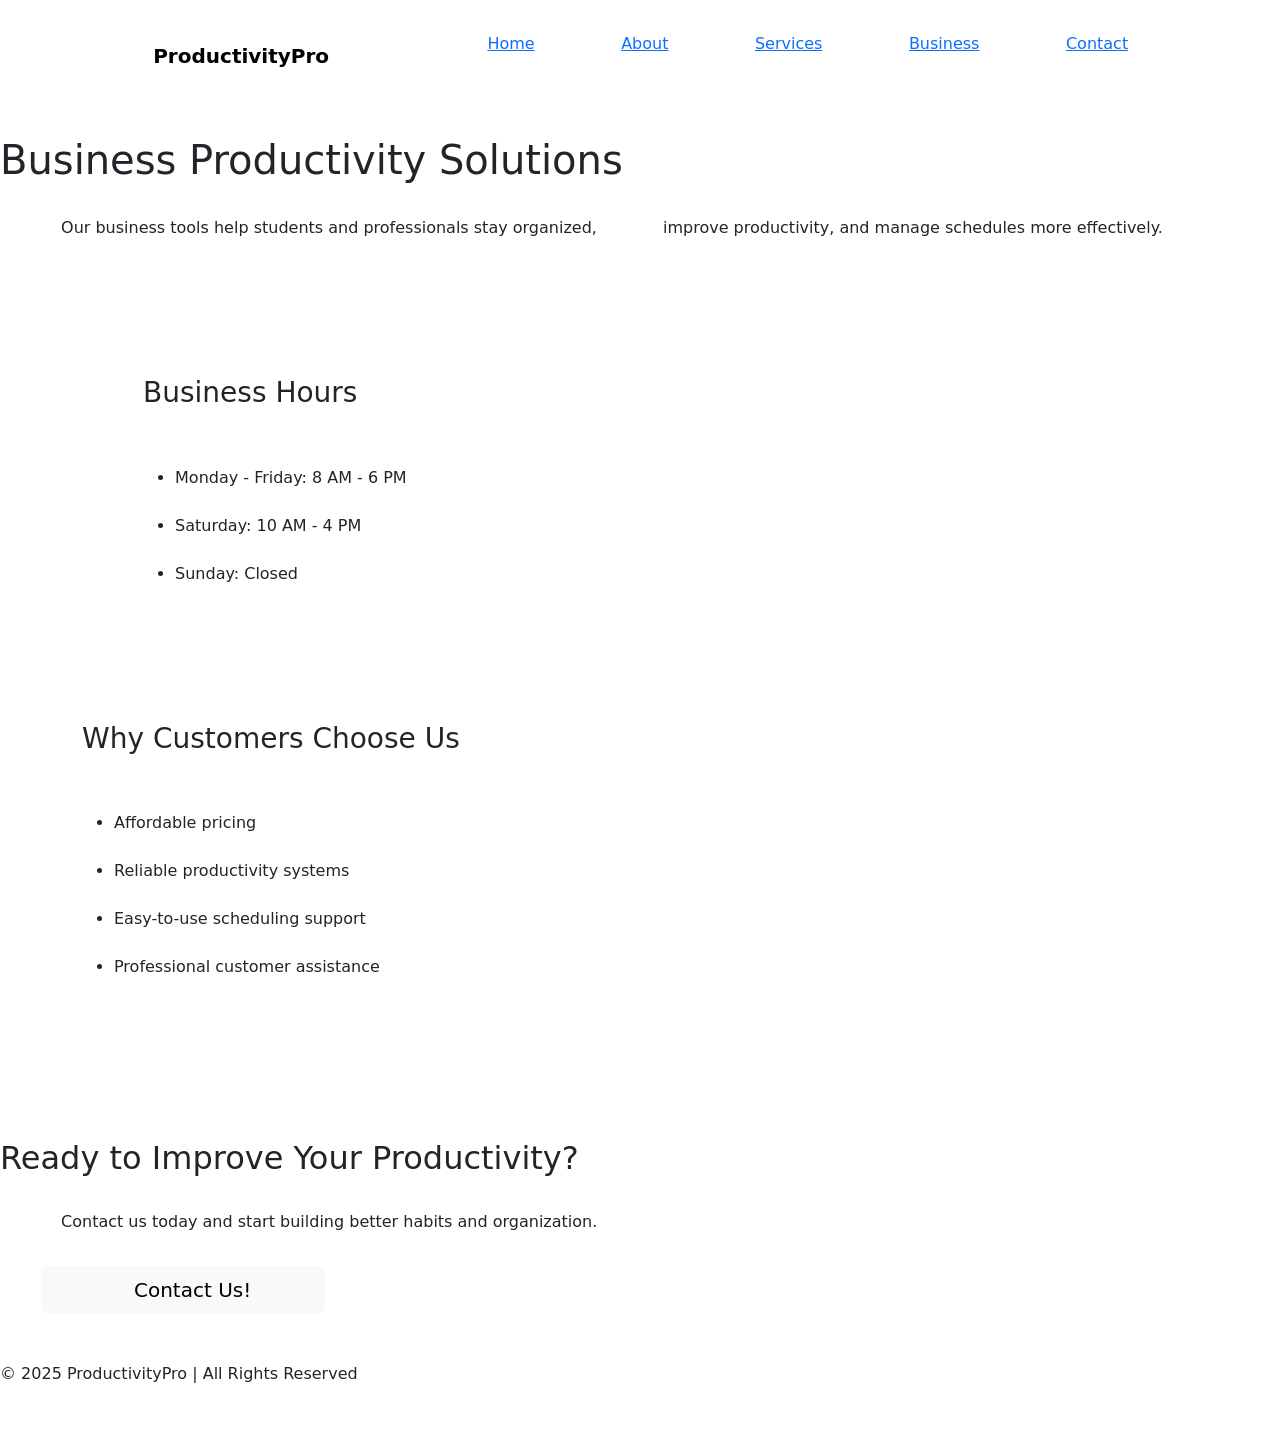
<file: index.html>
<!DOCTYPE html>

<html lang="en">

<head>

    <meta charset="UTF-8">

    <meta name="viewport" content="width=device-width, initial-scale=1.0">

    <title>Business Specific Page</title>
    <!-- Bootstrap -->
    <link href="https://cdn.jsdelivr.net/npm/bootstrap@5.3.3/dist/css/bootstrap.min.css" rel="stylesheet">

    <style>
    * {
        margin: 0;
        padding: 0;
        box-sizing: border-box;
    }

    body {
        font-family: Arial, sans-serif;
        background-color: #f5f0e6; /* beige */
        color: #2b2b2b;
        line-height: 1.6;
    }

    /* HEADER */
    header {
        background: linear-gradient(135deg, #000000, #5c4033); /* black to brown */
        color: white;
        text-align: center;
        padding: 60px 20px;
    }

    /* NAVBAR */
    nav {
        background: white;
        border-bottom: 2px solid #d2b48c; /* beige brown */
    }

    nav a {
        text-decoration: none;
        color: #2b2b2b;
        font-weight: bold;
        margin: 0 15px;
        transition: 0.3s;
    }

    nav a:hover,
    .active {
        color: #8b5e3c; /* brown */
    }

    /* SECTIONS */
    section {
        padding: 50px 20px;
    }

    .info-box {
        background: white;
        padding: 25px;
        border-radius: 10px;
        box-shadow: 0 3px 8px rgba(0,0,0,0.1);
        margin-bottom: 20px;
        border-left: 5px solid #8b5e3c;
    }

    /* CARDS */
    .card {
        border: none;
        transition: transform 0.3s ease;
    }

    .card:hover {
        transform: translateY(-5px);
    }

    .card-title {
        color: #5c4033;
    }

    .btn-primary {
        background-color: #5c4033;
        border: none;
    }

    .btn-primary:hover {
        background-color: #3b2a20;
    }

    /* CTA SECTION */
    .cta-section {
        background: #5c4033;
        color: white;
        text-align: center;
        padding: 50px 20px;
    }

    .cta-section .btn-light {
        color: #5c4033;
        font-weight: bold;
    }

    /* FOOTER */
    footer {
        background: #000000;
        color: white;
        text-align: center;
        padding: 20px;
    }

    h2, h3 {
        color: #5c4033;
    }

    ul {
        margin-left: 20px;
    }
</style>

</head>

<body>

    <!-- NAVBAR -->

    <nav class="navbar navbar-expand-lg navbar-light">

        <div class="container">

            <a class="navbar-brand fw-bold" href="#">ProductivityPro</a>

            <div>

                <a href="index.html">Home</a>

                <a href="about.html">About</a>

                <a href="services.html">Services</a>

                <a href="business.html" class="active">Business</a>

                <a href="contact.html">Contact</a>

            </div>

        </div>

    </nav>

    <!-- PAGE HEADER -->

    <header>

        <h1>Business Productivity Solutions</h1>

        <p>

            Our business tools help students and professionals stay organized,

            improve productivity, and manage schedules more effectively.

        </p>

    </header>

  

    <!-- SUPPORTING INFO -->

    <section class="container">

        <div class="row">

            <div class="col-md-6">

                <div class="info-box">

                    <h3>Business Hours</h3>

                    <ul>

                        <li>Monday - Friday: 8 AM - 6 PM</li>

                        <li>Saturday: 10 AM - 4 PM</li>

                        <li>Sunday: Closed</li>

                    </ul>

                </div>

            </div>

            <div class="col-md-6">

                <div class="info-box">

                    <h3>Why Customers Choose Us</h3>

                    <ul>

                        <li>Affordable pricing</li>

                        <li>Reliable productivity systems</li>

                        <li>Easy-to-use scheduling support</li>

                        <li>Professional customer assistance</li>

                    </ul>

                </div>

            </div>

        </div>

    </section>

  
    <!-- CTA -->

    <section class="cta-section">

        <h2>Ready to Improve Your Productivity?</h2>

        <p>

            Contact us today and start building better habits and organization.

        </p>

        <a href="contact.html" class="btn btn-light btn-lg mt-3">

            Contact Us!

        </a>

    </section>

    <!-- FOOTER -->

    <footer>

        <p>&copy; 2025 ProductivityPro | All Rights Reserved</p>

    </footer>

    <!-- Bootstrap JS -->

    <script src="https://cdn.jsdelivr.net/npm/bootstrap@5.3.3/dist/js/bootstrap.bundle.min.js"></script>

</body>
</html>
</file>
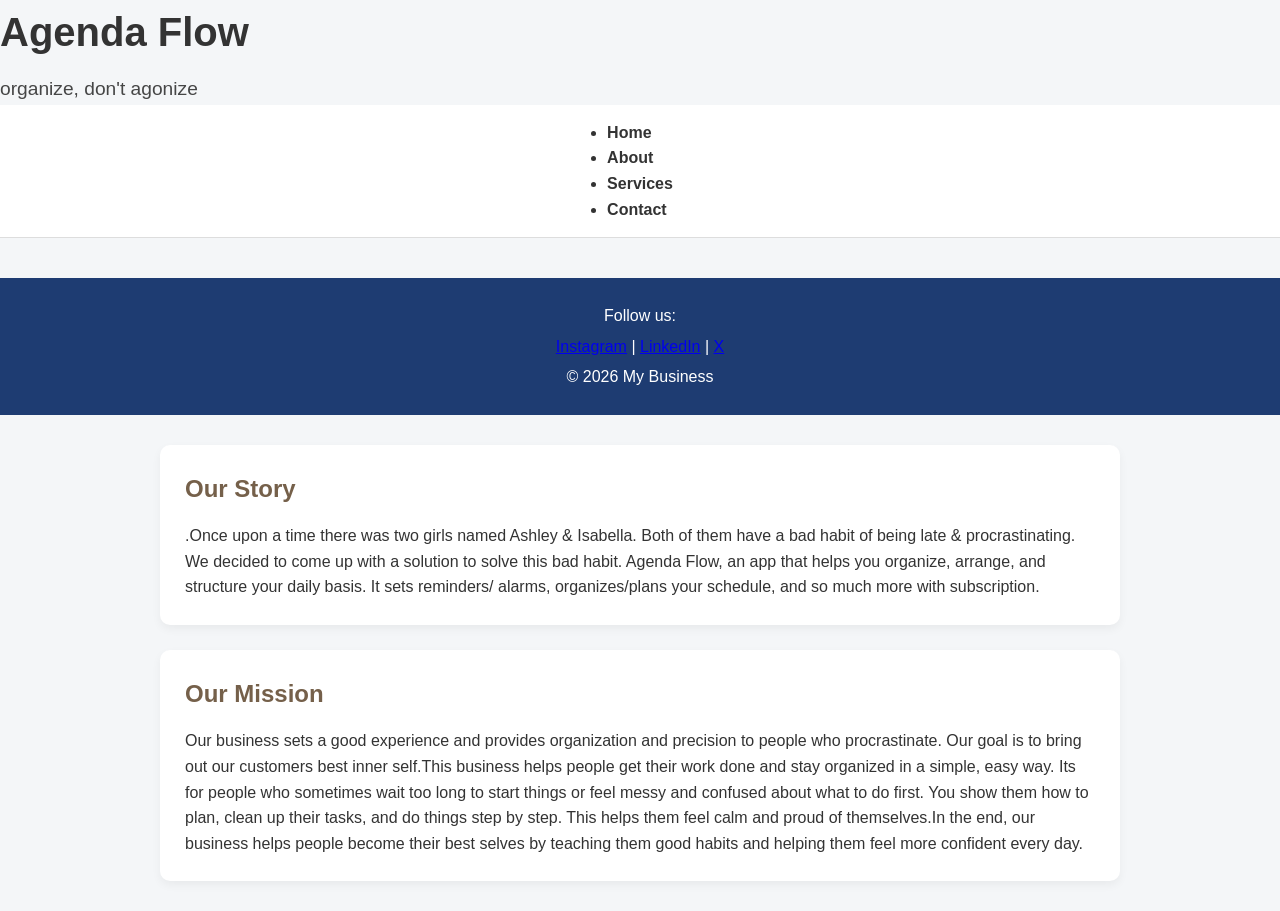
<file: about.html>
<!DOCTYPE html>
<html lang="en">
<head>
    <meta charset="UTF-8">
    <meta name="viewport" content="width=device-width, initial-scale=1.0">
    <title>Agenda flow</title>
    <link rel="stylesheet" href="style.css">
</head>

<body>

    <header>
        <h1>Agenda Flow</h1>
        <p>organize, don't agonize</p>
    </header>

    <nav>
        <ul>
            <li><a href="index.html">Home</a></li>
            <li><a href="about.html">About</a></li>
            <li><a href="services.html">Services</a></li>
            <li><a href="contact.html">Contact</a></li>
        </ul>
    </nav>

    <main>
        <!-- Page-specific content goes here -->
    </main>

    <footer>
        <p>Follow us:</p>
        <a href="#">Instagram</a> |
        <a href="#">LinkedIn</a> |
        <a href="#">X</a>

        <p>© 2026 My Business</p>
    </footer>
<main>
    <section>
        <h2>Our Story</h2>
        <p>.Once upon a time there was two girls named Ashley & Isabella. Both of them have a bad habit of being late & procrastinating. We decided to come up with a solution to solve this bad habit. Agenda Flow, an app that helps you organize, arrange, and structure your daily basis. It sets reminders/ alarms, organizes/plans your schedule, and so much more with subscription. </p>
    </section>

    <section>
        <h2>Our Mission</h2>
        <p>Our business sets a good experience and provides organization and precision to people who procrastinate. Our goal is to bring out our customers best inner self.This business helps people get their work done and stay organized in a simple, easy way. Its for people who sometimes wait too long to start things or feel messy and confused about what to do first. You show them how to plan, clean up their tasks, and do things step by step. This helps them feel calm and proud of themselves.In the end, our business helps people become their best selves by teaching them good habits and helping them feel more confident every day. </p>
    </section>
</main>
    <style>body {
    font-family: 'Segoe UI', Tahoma, Geneva, Verdana, sans-serif;
    background-color: #f4f6f8;
    color: #333;
    line-height: 1.6;
}
header h1 {
    font-size: 2.5rem;
    margin-bottom: 10px;
}
section {
    background: white;
    padding: 25px;
    margin-bottom: 25px;
    border-radius: 10px;
    box-shadow: 0 4px 10px rgba(0,0,0,0.05);
}

section h2 {
    margin-bottom: 15px;
    color: #75604a;
}

section h3 {
    margin-top: 15px;
    color: #000000;
}</style>
</body>
</html>
</file>
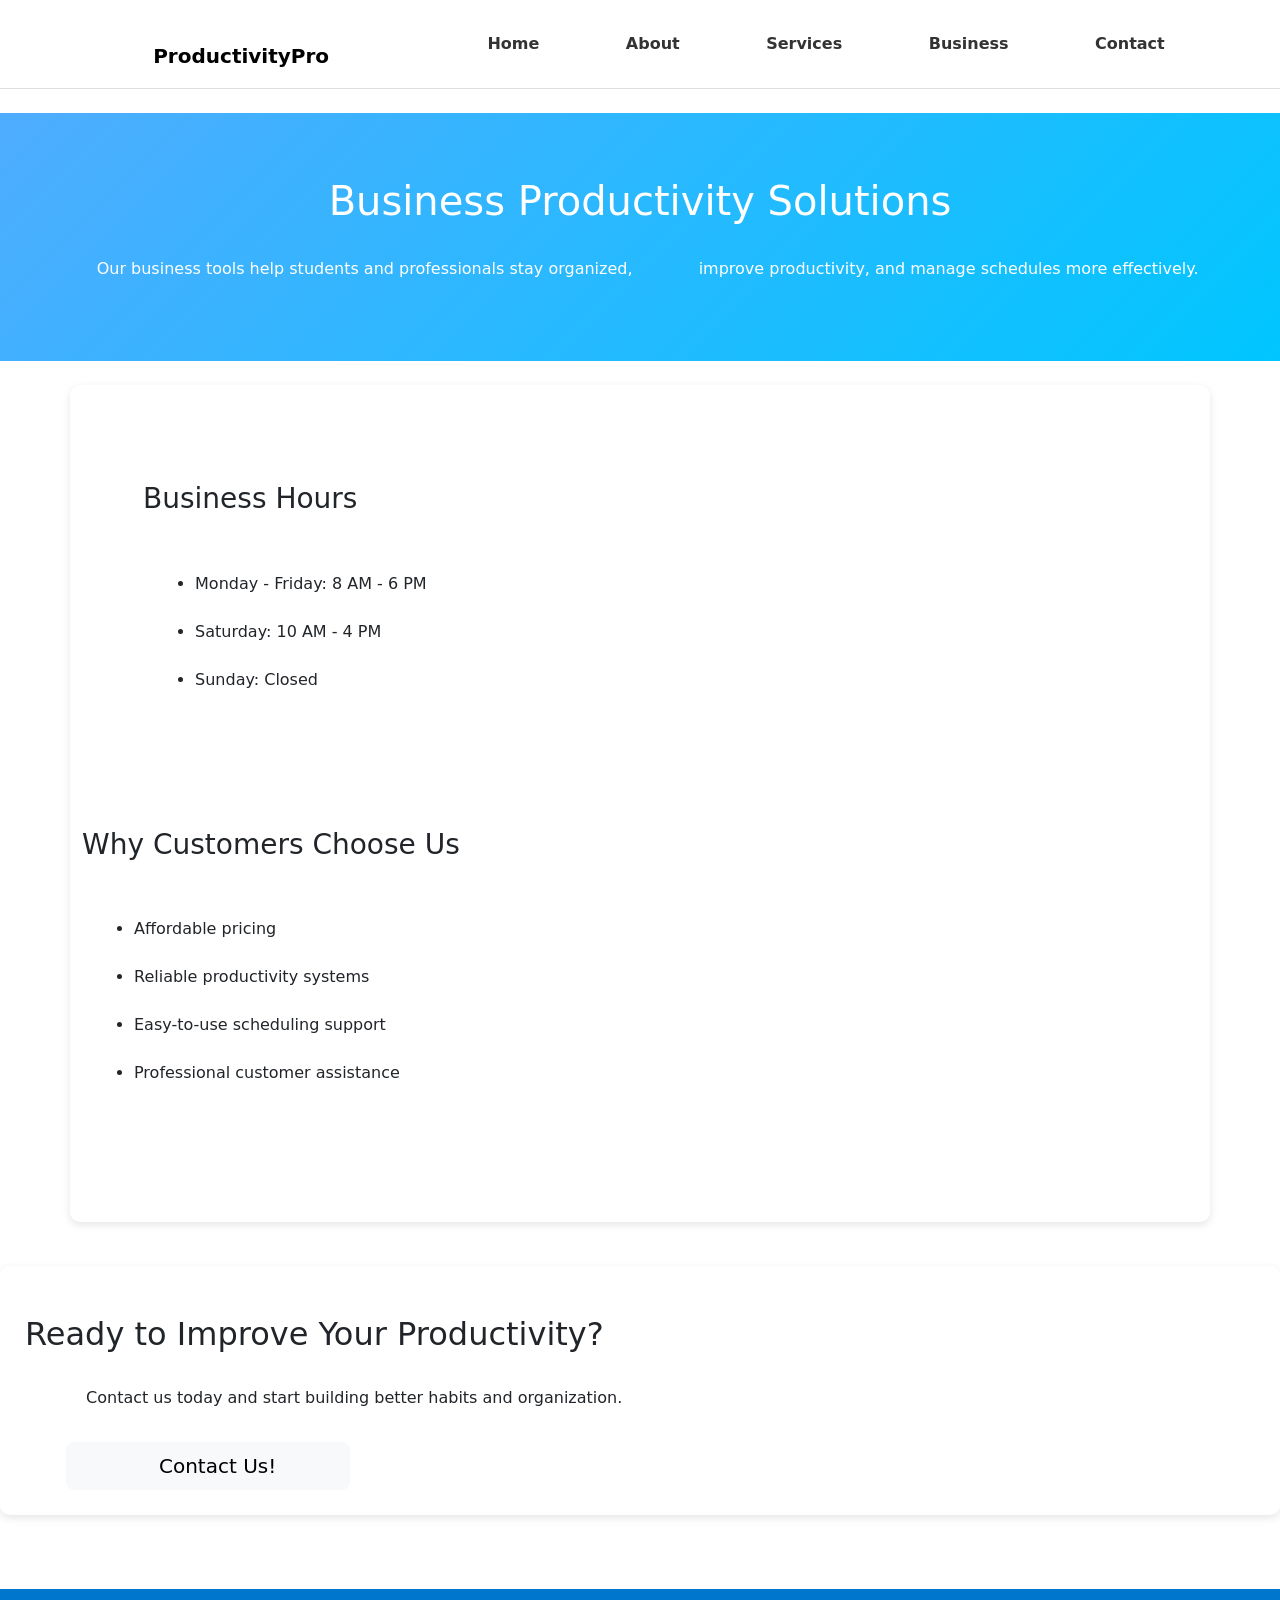
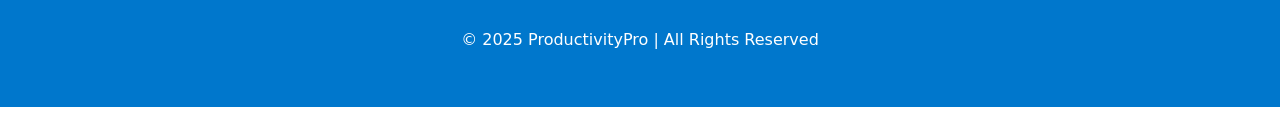
<file: business.html>
<!DOCTYPE html>
<!--[if lt IE 7]>      <html class="no-js lt-ie9 lt-ie8 lt-ie7"> <![endif]-->
<!--[if IE 7]>         <html class="no-js lt-ie9 lt-ie8"> <![endif]-->
<!--[if IE 8]>         <html class="no-js lt-ie9"> <![endif]-->
<!--[if gt IE 8]>      <html class="no-js"> <!--<![endif]-->
<html>
    <head>
        <meta charset="utf-8">
        <meta http-equiv="X-UA-Compatible" content="IE=edge">
        <title></title>
        <meta name="description" content="">
        <meta name="viewport" content="width=device-width, initial-scale=1">
        <link rel="stylesheet" href="">
    </head>
    <body>
        <style>* {
    margin: 0;
    padding: 0;
    box-sizing: border-box;
}

/* BODY */
body {
    font-family: Arial, sans-serif;
    background-color: #f5f7fa;
    color: #333;
    line-height: 1.6;
}

/* HEADER */
header {
    background: linear-gradient(135deg, #4facfe, #00c6ff);
    color: white;
    text-align: center;
    padding: 40px 20px;
}

/* NAV */
nav {
    background: white;
    display: flex;
    justify-content: center;
    gap: 25px;
    padding: 15px;
    border-bottom: 1px solid #ddd;
}

nav a {
    text-decoration: none;
    color: #333;
    font-weight: bold;
}

nav a:hover {
    color: #00c6ff;
}

/* MAIN */
main {
    max-width: 900px;
    margin: 30px auto;
    padding: 0 20px;
}

/* SECTIONS */
section {
    background: white;
    padding: 25px;
    margin-bottom: 20px;
    border-radius: 10px;
    box-shadow: 0 3px 8px rgba(0,0,0,0.1);
}

/* HEADINGS */
h2 {
    margin-bottom: 15px;
    color: #0077cc;
}

h3 {
    margin-top: 15px;
    color: #333;
}

/* LIST */
ul {
    margin-left: 20px;
}

/* FOOTER */
footer {
    background: #0077cc;
    color: white;
    text-align: center;
    padding: 15px;
    margin-top: 30px;
}</style>
        <!--[if lt IE 7]>
            <p class="browsehappy">You are using an <strong>outdated</strong> browser. Please <a href="#">upgrade your browser</a> to improve your experience.</p>
        <![endif]-->
        
        <script src="" async defer></script>
    </body>
</html>

<html lang="en">

<head>

    <meta charset="UTF-8">

    <meta name="viewport" content="width=device-width, initial-scale=1.0">

    <title>Business Specific Page</title>
    <!-- Bootstrap -->
    <link href="https://cdn.jsdelivr.net/npm/bootstrap@5.3.3/dist/css/bootstrap.min.css" rel="stylesheet">

    <style>
    * {
        margin: 0;
        padding: 0;
        box-sizing: border-box;
    }

    body {
        font-family: Arial, sans-serif;
        background-color: #f5f0e6; /* beige */
        color: #2b2b2b;
        line-height: 1.6;
    }

    /* HEADER */
    header {
        background: linear-gradient(135deg, #000000, #5c4033); /* black to brown */
        color: white;
        text-align: center;
        padding: 60px 20px;
    }

    /* NAVBAR */
    nav {
        background: white;
        border-bottom: 2px solid #d2b48c; /* beige brown */
    }

    nav a {
        text-decoration: none;
        color: #2b2b2b;
        font-weight: bold;
        margin: 0 15px;
        transition: 0.3s;
    }

    nav a:hover,
    .active {
        color: #8b5e3c; /* brown */
    }

    /* SECTIONS */
    section {
        padding: 50px 20px;
    }

    .info-box {
        background: white;
        padding: 25px;
        border-radius: 10px;
        box-shadow: 0 3px 8px rgba(0,0,0,0.1);
        margin-bottom: 20px;
        border-left: 5px solid #8b5e3c;
    }

    /* CARDS */
    .card {
        border: none;
        transition: transform 0.3s ease;
    }

    .card:hover {
        transform: translateY(-5px);
    }

    .card-title {
        color: #5c4033;
    }

    .btn-primary {
        background-color: #5c4033;
        border: none;
    }

    .btn-primary:hover {
        background-color: #3b2a20;
    }

    /* CTA SECTION */
    .cta-section {
        background: #5c4033;
        color: white;
        text-align: center;
        padding: 50px 20px;
    }

    .cta-section .btn-light {
        color: #5c4033;
        font-weight: bold;
    }

    /* FOOTER */
    footer {
        background: #000000;
        color: white;
        text-align: center;
        padding: 20px;
    }

    h2, h3 {
        color: #5c4033;
    }

    ul {
        margin-left: 20px;
    }
</style>

</head>

<body>

    <!-- NAVBAR -->

    <nav class="navbar navbar-expand-lg navbar-light">

        <div class="container">

            <a class="navbar-brand fw-bold" href="#">ProductivityPro</a>

            <div>

                <a href="index.html">Home</a>

                <a href="about.html">About</a>

                <a href="services.html">Services</a>

                <a href="business.html" class="active">Business</a>

                <a href="contact.html">Contact</a>

            </div>

        </div>

    </nav>

    <!-- PAGE HEADER -->

    <header>

        <h1>Business Productivity Solutions</h1>

        <p>

            Our business tools help students and professionals stay organized,

            improve productivity, and manage schedules more effectively.

        </p>

    </header>

  

    <!-- SUPPORTING INFO -->

    <section class="container">

        <div class="row">

            <div class="col-md-6">

                <div class="info-box">

                    <h3>Business Hours</h3>

                    <ul>

                        <li>Monday - Friday: 8 AM - 6 PM</li>

                        <li>Saturday: 10 AM - 4 PM</li>

                        <li>Sunday: Closed</li>

                    </ul>

                </div>

            </div>

            <div class="col-md-6">

                <div class="info-box">

                    <h3>Why Customers Choose Us</h3>

                    <ul>

                        <li>Affordable pricing</li>

                        <li>Reliable productivity systems</li>

                        <li>Easy-to-use scheduling support</li>

                        <li>Professional customer assistance</li>

                    </ul>

                </div>

            </div>

        </div>

    </section>

  
    <!-- CTA -->

    <section class="cta-section">

        <h2>Ready to Improve Your Productivity?</h2>

        <p>

            Contact us today and start building better habits and organization.

        </p>

        <a href="contact.html" class="btn btn-light btn-lg mt-3">

            Contact Us!

        </a>

    </section>

    <!-- FOOTER -->

    <footer>

        <p>&copy; 2025 ProductivityPro | All Rights Reserved</p>

    </footer>

    <!-- Bootstrap JS -->

    <script src="https://cdn.jsdelivr.net/npm/bootstrap@5.3.3/dist/js/bootstrap.bundle.min.js"></script>

</body>
<html/>
</file>
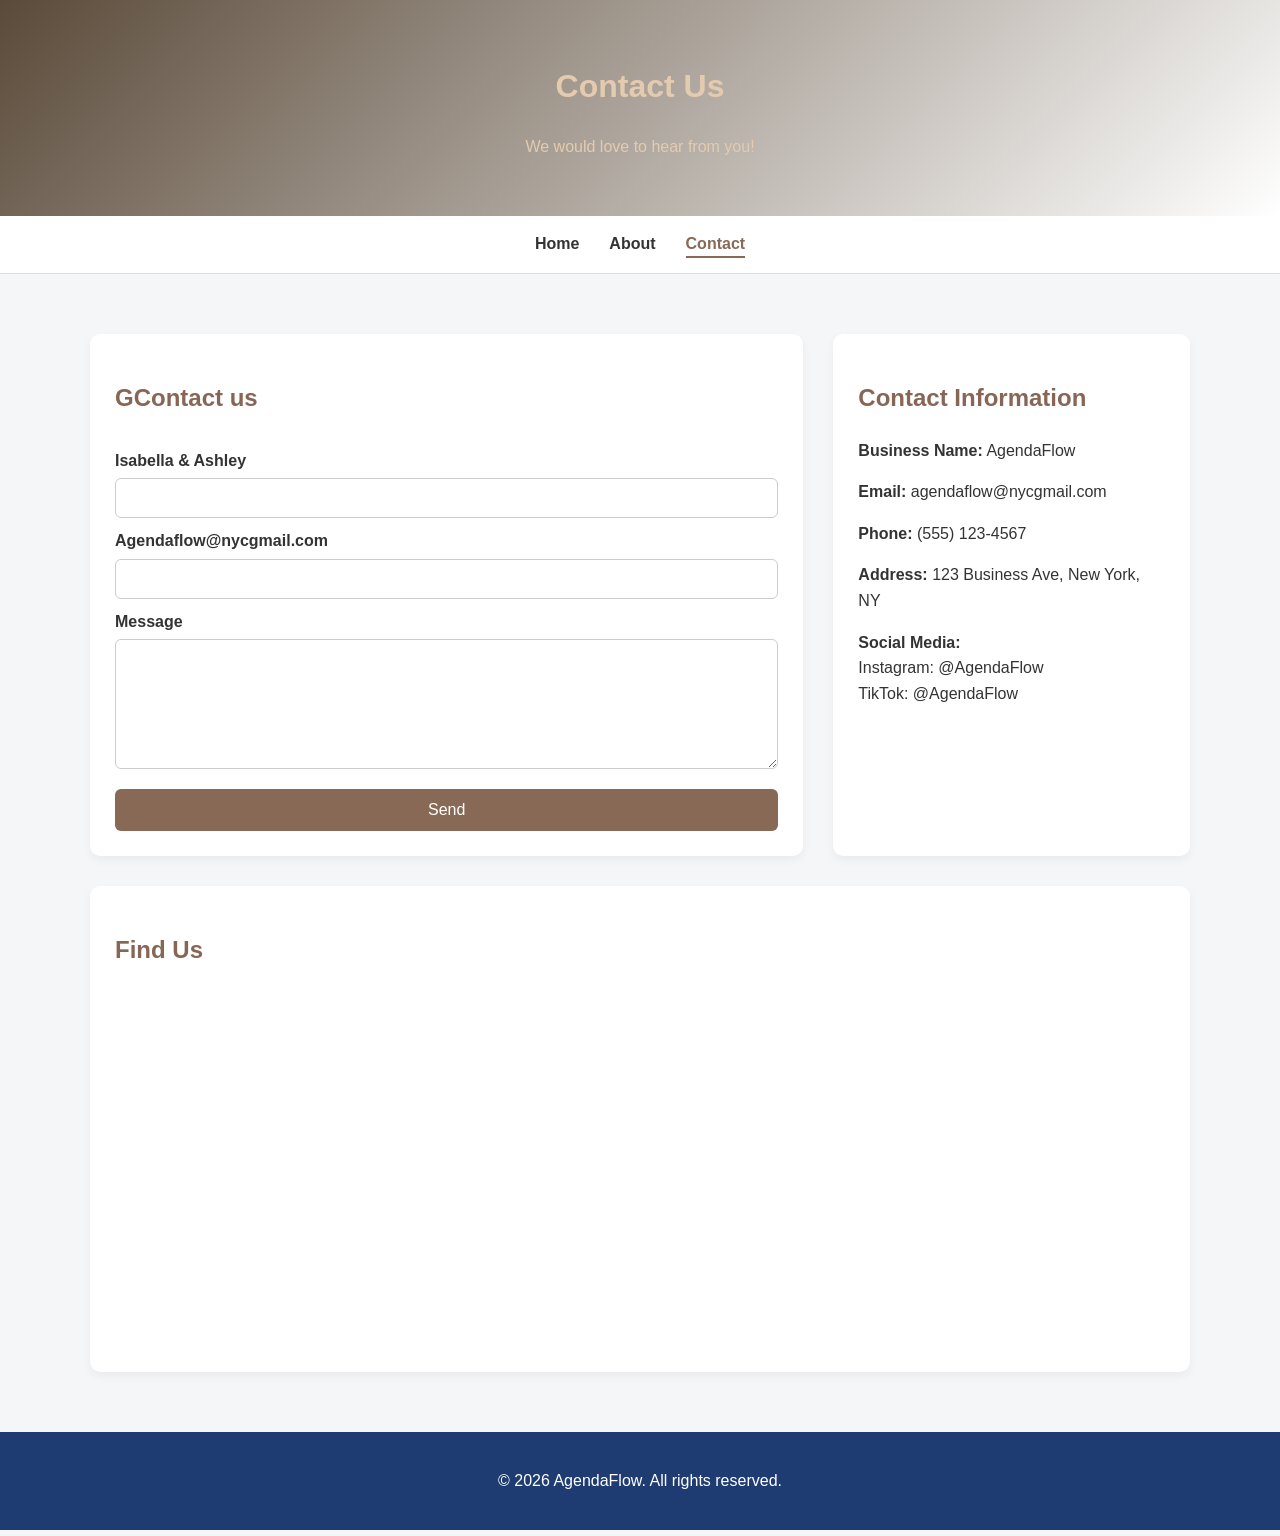
<file: contact.html>
<!DOCTYPE html>
<!DOCTYPE html>
<html lang="en">
<head>
    <meta charset="UTF-8">
    <meta name="viewport" content="width=device-width, initial-scale=1.0">
    <title>Contact Us</title>

    <style>
        body {
            font-family: 'Segoe UI', Tahoma, Geneva, Verdana, sans-serif;
            background-color: #f4f6f8;
            color: #333;
            margin: 0;
            line-height: 1.6;
        }

        /* HEADER */
        header {
            background: linear-gradient(135deg, #5a4a39, #ffffff);
            color: rgb(228, 203, 175);
            text-align: center;
            padding: 40px 20px;
        }

        /* NAVBAR */
        nav {
            background-color: white;
            display: flex;
            justify-content: center;
            gap: 30px;
            padding: 15px;
            border-bottom: 1px solid #ddd;
        }

        nav a {
            text-decoration: none;
            color: #333;
            font-weight: 600;
        }

        nav a.active {
            color: #886956;
            border-bottom: 2px solid #886956;
        }

        /* MAIN */
        main {
            max-width: 1100px;
            margin: 40px auto;
            padding: 20px;
        }

        /* CONTACT SECTION */
        .contact-container {
            display: grid;
            grid-template-columns: 2fr 1fr;
            gap: 30px;
        }

        section {
            background: white;
            padding: 25px;
            border-radius: 10px;
            box-shadow: 0 4px 10px rgba(0,0,0,0.05);
        }

        h2 {
            color: #876655;
            margin-bottom: 20px;
        }

        /* FORM */
        form {
            display: flex;
            flex-direction: column;
        }

        label {
            font-weight: bold;
            margin-top: 10px;
        }

        input,
        textarea {
            padding: 10px;
            margin-top: 5px;
            border-radius: 6px;
            border: 1px solid #ccc;
            font-size: 1rem;
        }

        textarea {
            resize: vertical;
        }

        button {
            margin-top: 20px;
            background-color: #886956;
            color: white;
            border: none;
            padding: 12px;
            border-radius: 6px;
            font-size: 1rem;
            cursor: pointer;
        }

        button:hover {
            background-color: #675543;
        }

        /* CONTACT INFO */
        .contact-info p {
            margin-bottom: 15px;
        }

        /* MAP */
        .map {
            margin-top: 30px;
        }

        iframe {
            width: 100%;
            height: 350px;
            border: 0;
            border-radius: 10px;
        }

        /* FOOTER */
        footer {
            background-color: #1e3c72;
            color: white;
            text-align: center;
            padding: 20px;
            margin-top: 40px;
        }

        /* MOBILE */
        @media (max-width: 768px) {
            .contact-container {
                grid-template-columns: 1fr;
            }
        }
    </style>
</head>

<body>

    <!-- HEADER -->
    <header>
        <h1>Contact Us</h1>
        <p>We would love to hear from you!</p>
    </header>

    <!-- NAVIGATION -->
    <nav>
        <a href="index.html">Home</a>
        <a href="about.html">About</a>
        <a href="contact.html" class="active">Contact</a>
    </nav>

    <!-- MAIN CONTENT -->
    <main>

        <div class="contact-container">

            <!-- CONTACT FORM -->
            <section>
                <h2>GContact us</h2>

                <form>

                    <label for="name">Isabella & Ashley</label>
                    <input 
                        type="text" 
                        id="name" 
                        name="name" 
                        required
                    >

                    <label for="email">Agendaflow@nycgmail.com</label>
                    <input 
                        type="email" 
                        id="email" 
                        name="email" 
                        required
                    >

                    <label for="message">Message</label>
                    <textarea 
                        id="message" 
                        name="message" 
                        rows="6" 
                        required
                    ></textarea>

                    <button type="submit">Send</button>

                </form>
            </section>

            <!-- CONTACT INFO -->
            <section class="contact-info">
                <h2>Contact Information</h2>

                <p><strong>Business Name:</strong> AgendaFlow</p>

                <p><strong>Email:</strong> agendaflow@nycgmail.com</p>

                <p><strong>Phone:</strong> (555) 123-4567</p>

                <p><strong>Address:</strong> 123 Business Ave, New York, NY</p>

                <p>
                    <strong>Social Media:</strong><br>
                    Instagram: @AgendaFlow<br>
                    TikTok: @AgendaFlow
                </p>
            </section>

        </div>

          <!-- MAP -->
        <section class="map">
            <h2>Find Us</h2>

            <iframe
                src="https://www.google.com/maps/embed?pb=!1m18"
                allowfullscreen=""
                loading="lazy">
            </iframe>
        </section>
        
    </main>

    <!-- FOOTER -->
    <footer>
        <p>&copy; 2026 AgendaFlow. All rights reserved.</p>
    </footer>

</body>
</html>
</file>
<file: style.css>
/* ========== RESET ========== */
* {
    margin: 0;
    padding: 0;
    box-sizing: border-box;
}

/* ========== BODY ========== */
body {
    font-family: 'Segoe UI', Tahoma, Geneva, Verdana, sans-serif;
    background-color: #f4f6f8;
    color: #333;
    line-height: 1.6;
}

/* ========== HEADER ========== */


header h1 {
    font-size: 2.5rem;
    margin-bottom: 10px;
}

header p {
    font-size: 1.2rem;
    opacity: 0.9;
}

/* ========== NAVIGATION ========== */
nav {
    background-color: #ffffff;
    display: flex;
    justify-content: center;
    gap: 30px;
    padding: 15px;
    border-bottom: 1px solid #ddd;
}

nav a {
    text-decoration: none;
    color: #333;
    font-weight: 600;
    transition: 0.3s;
}

nav a:hover {
    color: #2a5298;
}

/* ========== MAIN ========== */
main {
    max-width: 1000px;
    margin: 30px auto;
    padding: 0 20px;
}

/* ========== SECTIONS ========== */
section {
    background: white;
    padding: 25px;
    margin-bottom: 25px;
    border-radius: 10px;
    box-shadow: 0 4px 10px rgba(0,0,0,0.05);
}

section h2 {
    margin-bottom: 15px;
    color: #1e3c72;
}

section h3 {
    margin-top: 15px;
    color: #2a5298;
}

/* ========== IMAGES ========== */
img {
    width: 100%;
    border-radius: 10px;
    margin-top: 15px;
}

/* ========== FORM (CONTACT PAGE) ========== */
form {
    display: flex;
    flex-direction: column;
}

input, textarea {
    padding: 10px;
    margin-top: 5px;
    margin-bottom: 15px;
    border-radius: 6px;
    border: 1px solid #ccc;
    font-size: 1rem;
}

input:focus, textarea:focus {
    outline: none;
    border-color: #2a5298;
}

/* BUTTON */
button {
    background-color: #2a5298;
    color: white;
    border: none;
    padding: 12px;
    border-radius: 6px;
    font-size: 1rem;
    cursor: pointer;
    transition: 0.3s;
}

button:hover {
    background-color: #1e3c72;
}

/* ========== FOOTER ========== */
footer {
    background-color: #1e3c72;
    color: white;
    text-align: center;
    padding: 20px;
    margin-top: 40px;
}

footer p {
    margin: 5px 0;
}
</file>
